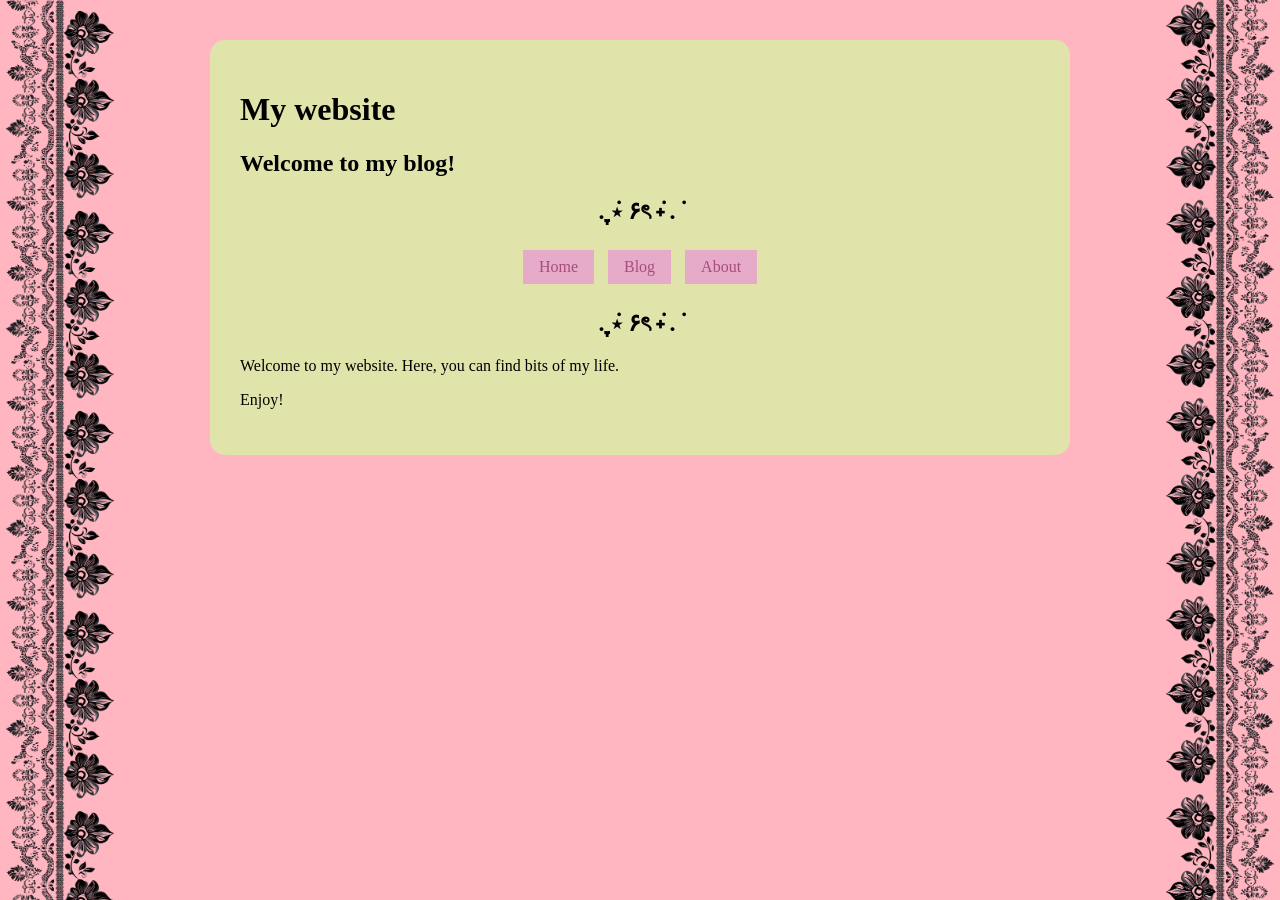
<file: index.html>
<!DOCTYPE html>
<html lang="en">
<head>
    <meta charset="UTF-8">
    <meta name="viewport" content="width=device-width, initial-scale=1.0">
    <title>Luz blog</title>
    <link rel="stylesheet" href="style.css">
</head>
<body>
    <div class="site">
        <header>
            <h1>My website</h1>
            <h2>Welcome to my blog!</h2>
        </header>
        <h2 align="center">ִֶ. ݁⋆ ۶ৎ ݁˖ . ݁</h2>
        <nav>
            <a href="front.html">Home</a>
            <a href="blog.html">Blog</a>
            <a href="about.html">About</a>
        </nav>
        <h2 align="center">ִֶ. ݁⋆ ۶ৎ ݁˖ . ݁</h2>
        <main>
            <p>Welcome to my website. Here, you can find bits of my life.</p>
        </main>
        <footer>
            <p>Enjoy!</p>
        </footer>
    </div>
</body>
</html>
</file>
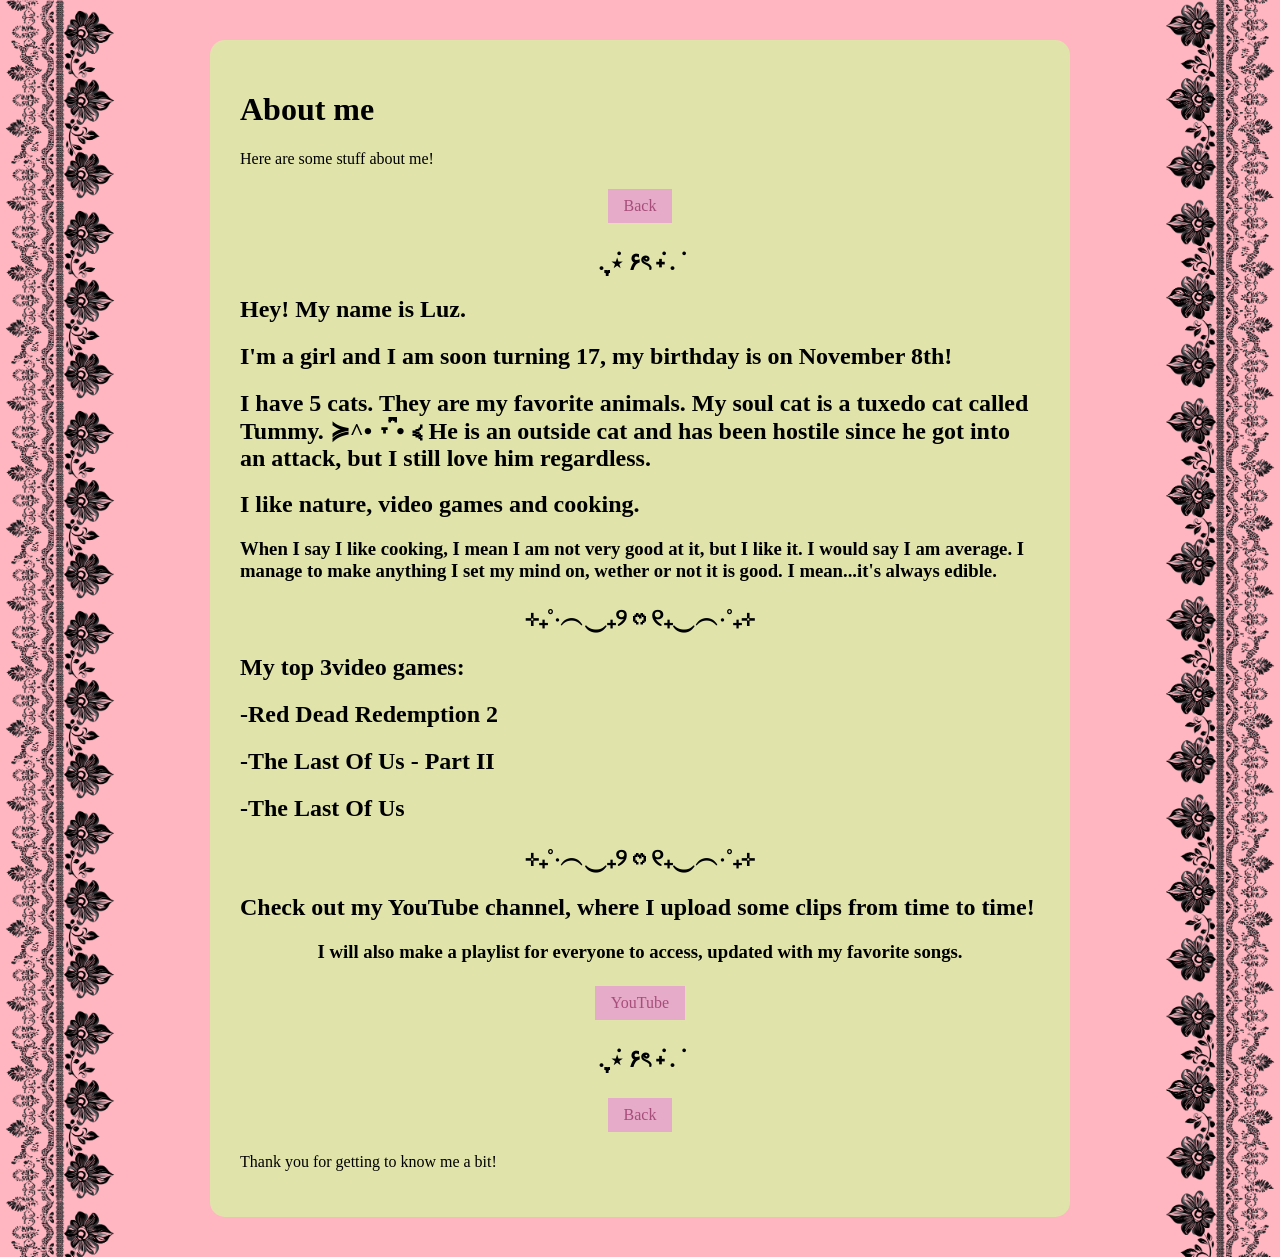
<file: about.html>
<!DOCTYPE html>
<html lang="en">
<head>
    <meta charset="UTF-8">
    <meta name="viewport" content="width=device-width, initial-scale=1.0">
    <title>About</title>
    <link rel="stylesheet" href="style.css">
</head>
<body>
    <div class="site">
        <header>
            <h1>About me</h1>
            <p> Here are some stuff about me!</p>
        </header>
        <nav>
            <a href="index.html">Back</a>
        </nav>
        <main>
            <h2 align="center">ִֶ. ݁⋆ ۶ৎ ݁˖ . ݁</h2>
            <h2>Hey! My name is Luz.</h2>
            <h2>I'm a girl and I am soon turning 17, my birthday is on November 8th!</h2>
            <h2>I have 5 cats. They are my favorite animals. My soul cat is a tuxedo cat called Tummy. ≽^• ˕ • ྀི≼ He is an outside cat and has been hostile 
                since he got into an attack, but I still love him regardless.</h2>
            <h2>I like nature, video games and cooking.</h2>
            <h3>When I say I like cooking, I mean I am not very good at it, but I like it. I would say I am average. I manage to make anything I set my mind on, wether
                or not it is good. I mean...it's always edible.</h3>
            <h2 align="center">⊹₊˚‧︵‿₊୨ᰔ୧₊‿︵‧˚₊⊹</h2>
            <h2>My top 3video games:</h2>
            <h2>-Red Dead Redemption 2</h2>
            <h2>-The Last Of Us - Part II</h2>
            <h2>-The Last Of Us</h2>
            <h2 align="center">⊹₊˚‧︵‿₊୨ᰔ୧₊‿︵‧˚₊⊹</h2>
            <h2>Check out my YouTube channel, where I upload some clips from time to time!</h2>
            <h3 align="center">I will also make a playlist for everyone to access, updated with my favorite songs.</h3>
            <nav>
            <a href="https://youtube.com/@luzl_l?si=Rp_vEIRH07PmSYOz">YouTube</a>
        </nav>
        <h2 align="center">ִֶ. ݁⋆ ۶ৎ ݁˖ . ݁</h2>
        <main>
        </main>
        <nav>
            <a href="index.html">Back</a>
        </nav>
        <footer>
            <p>Thank you for getting to know me a bit!</p>
        </footer>
    </div>
    
</body>
</html>
</file>
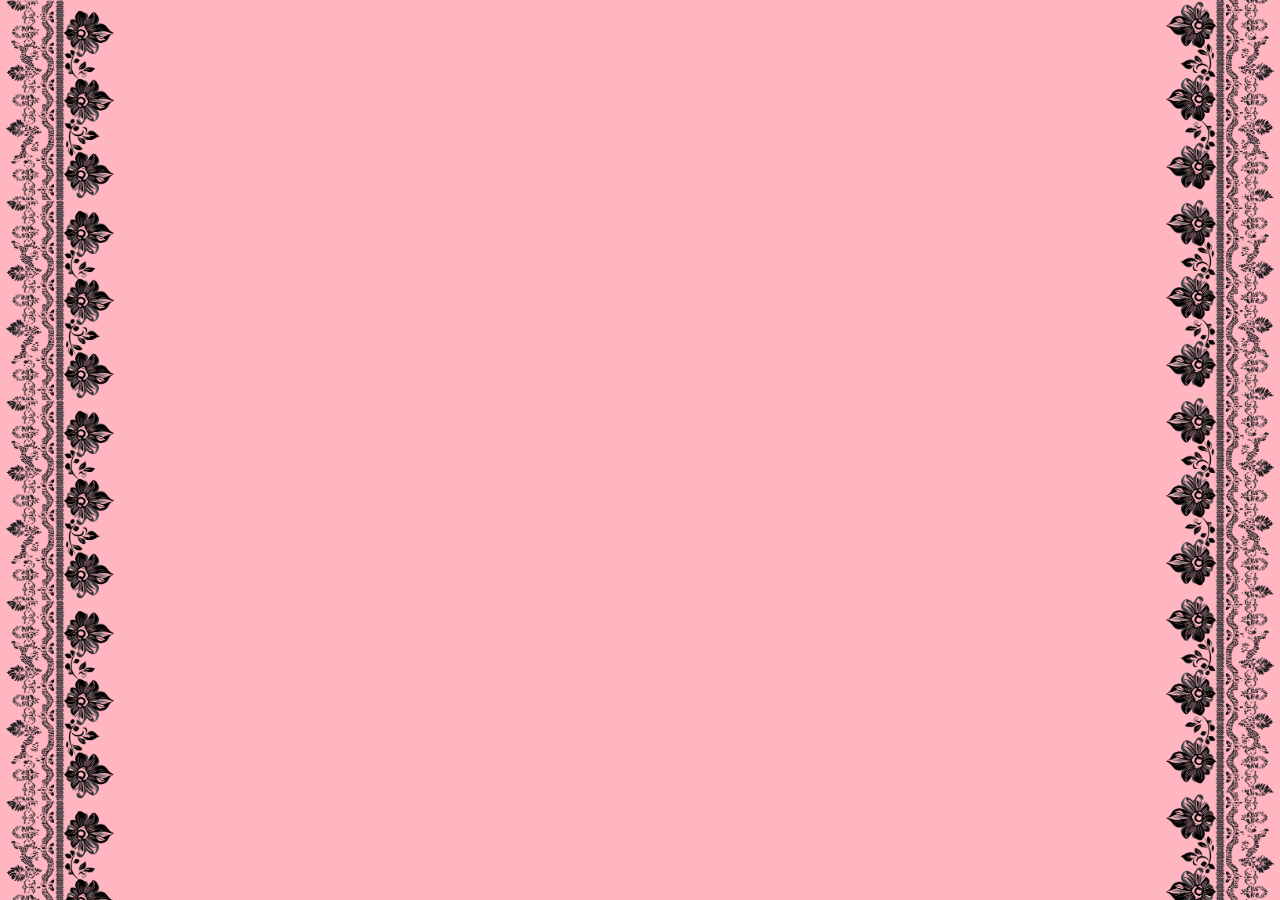
<file: blog.html>
<!DOCTYPE html>
<html lang="en">
<head>
    <meta charset="UTF-8">
    <meta name="viewport" content="width=device-width, initial-scale=1.0">
    <title>Posts</title>
    <link rel="stylesheet" href="style.css">
</head>
<body>
    
</body>
</html>
</file>
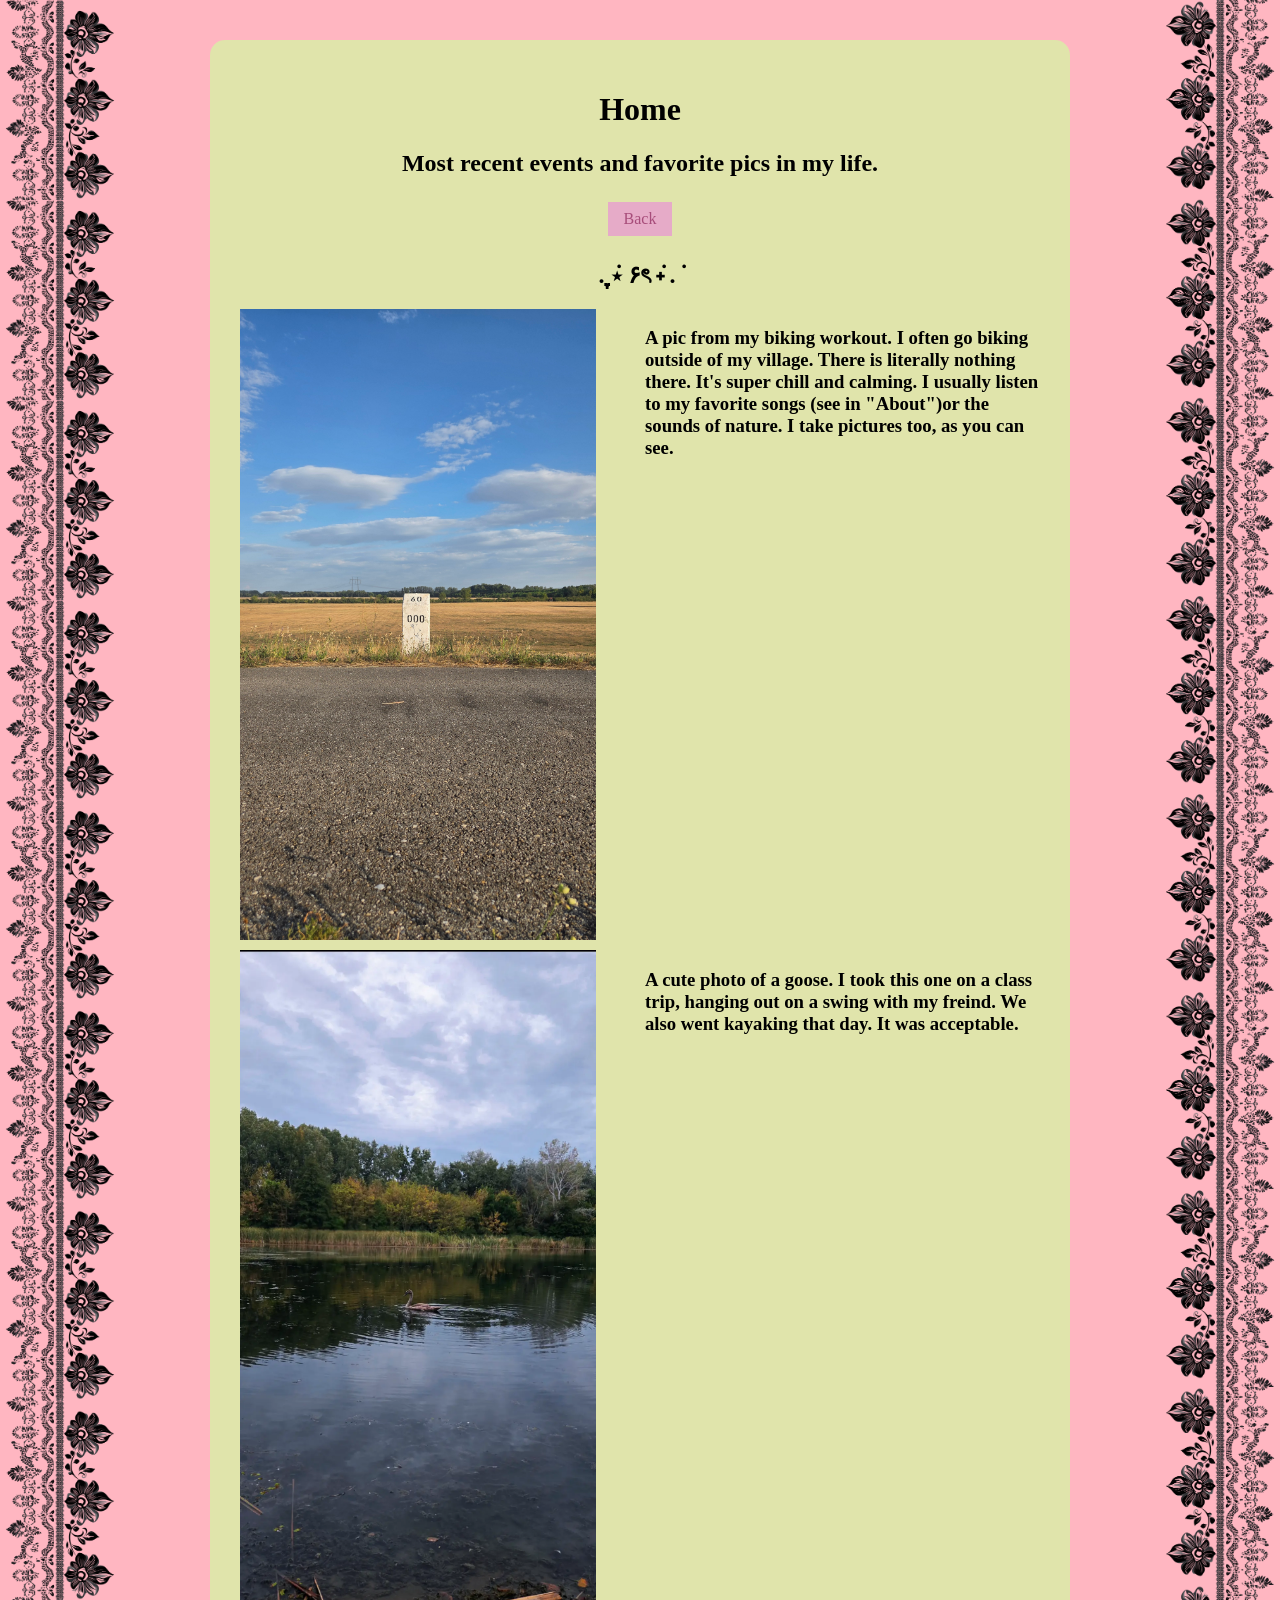
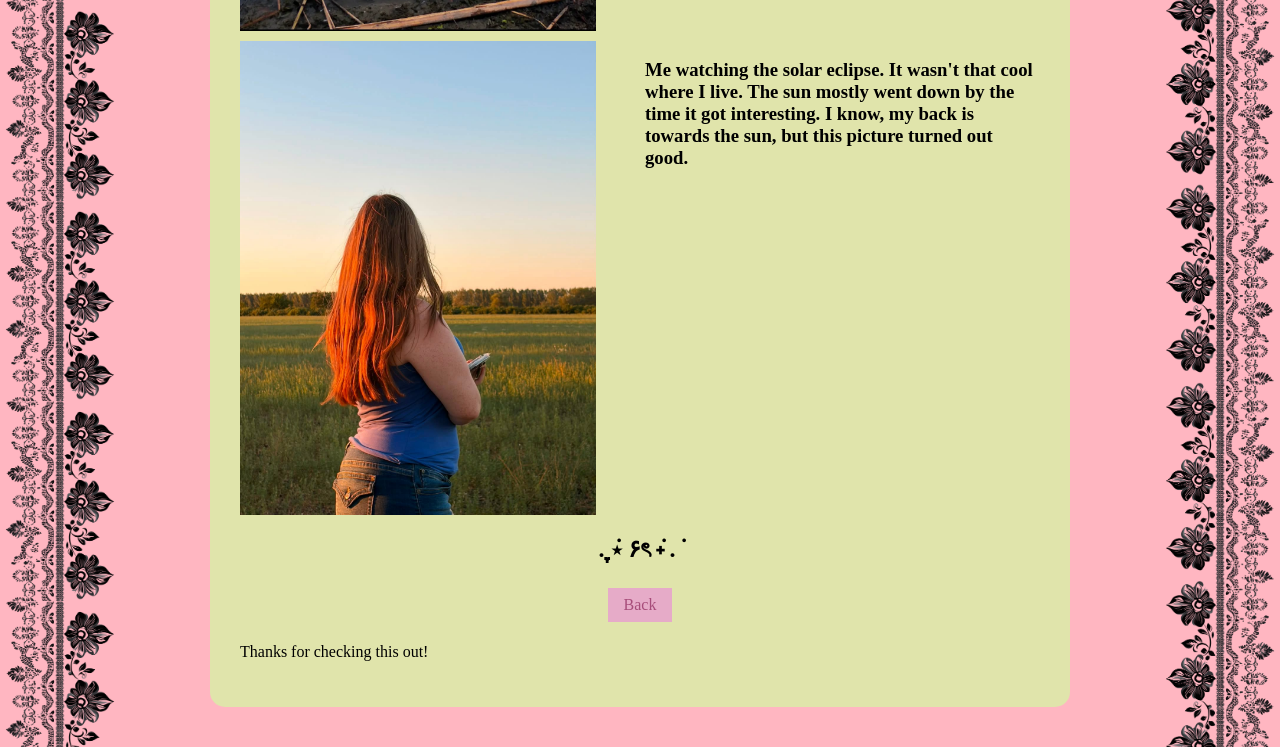
<file: front.html>
<!DOCTYPE html>
<html lang="en">
<head>
    <meta charset="UTF-8">
    <meta name="viewport" content="width=device-width, initial-scale=1.0">
    <title>Home</title>
</head>
 <link rel="stylesheet" href="style.css">
<body>
    <div class="site">
        <header>
            <h1 align="center">Home</h1>
            <h2 align="center"> Most recent events and favorite pics in my life.</h2>
        </header>
        <nav>
            <a href="index.html">Back</a>
        </nav>
        <main>
            <h2 align="center">ִֶ. ݁⋆ ۶ৎ ݁˖ . ݁</h2>
            <section class="image-row">
             <img src="gat.jpg">
             <h3>A pic from my biking workout. 
                I often go biking outside of my village. There is literally nothing there. It's super chill and calming.
                I usually listen to my favorite songs (see in "About")or the sounds of nature. I take pictures too, as you can see.
             </h3>
            <img src="tiszalok.webp">
            <h3>A cute photo of a goose. I took this one on a class trip, hanging out on a swing with my freind. We also went kayaking that day.
                It was acceptable.
            </h3>
            <img src="emma.jpg">
            <h3>Me watching the solar eclipse. It wasn't that cool where I live. The sun mostly went down by the time it got interesting.
                I know, my back is towards the sun, but this picture turned out good.
            </h3>
            </section>
            <h2 align="center">ִֶ. ݁⋆ ۶ৎ ݁˖ . ݁</h2>
        </main>
        <nav>
            <a href="index.html">Back</a>
        </nav>
        <footer>
            <p>Thanks for checking this out!</p>
        </footer>
</body>
</html>
</file>
<file: style.css>
body {
    margin: 0;
    background-color: lightpink;
    background-image: 
    url("placeholder-right.png"),
    url("placeholder-left.png");
    background-repeat: repeat-y;
    background-repeat: repeat-y;

    background-position: left top, right top;
    background-size: 120px auto;
}

.site { width: 800px;
max-width: calc(100%-80px);
margin: 40px auto;
padding: 30px;
background-color: rgb(224, 228, 171);
border: 3px salmon;
border-radius: 15px;
}

nav {
    text-align: center;
}

nav a {
    display: inline-block;
    padding: 8px 16px;
    margin: 5px;

    background-color: rgb(230, 171, 200);
    color:rgb(167, 77, 122);

    text-decoration: none;
}

.gallery {
    text-align: center;
    margin: 30px 0;
}

.gallery-grid {
    display: block;
    flex-wrap: wrap;
    justify-content: center;
    gap: 12px;
}

.gallery-grid img {
    width: 120px;
    height: auto;
    object-fit: contain;
    border: 4px white;
    box-shadow: 2px 2px 6px #888;
}

.image-row {
    display: grid;
    grid-template-columns: 1fr 1fr;
    gap: 10px;
}

.image-row img {
    width: 90%;
    height: auto;
    display: block;
}
</file>
